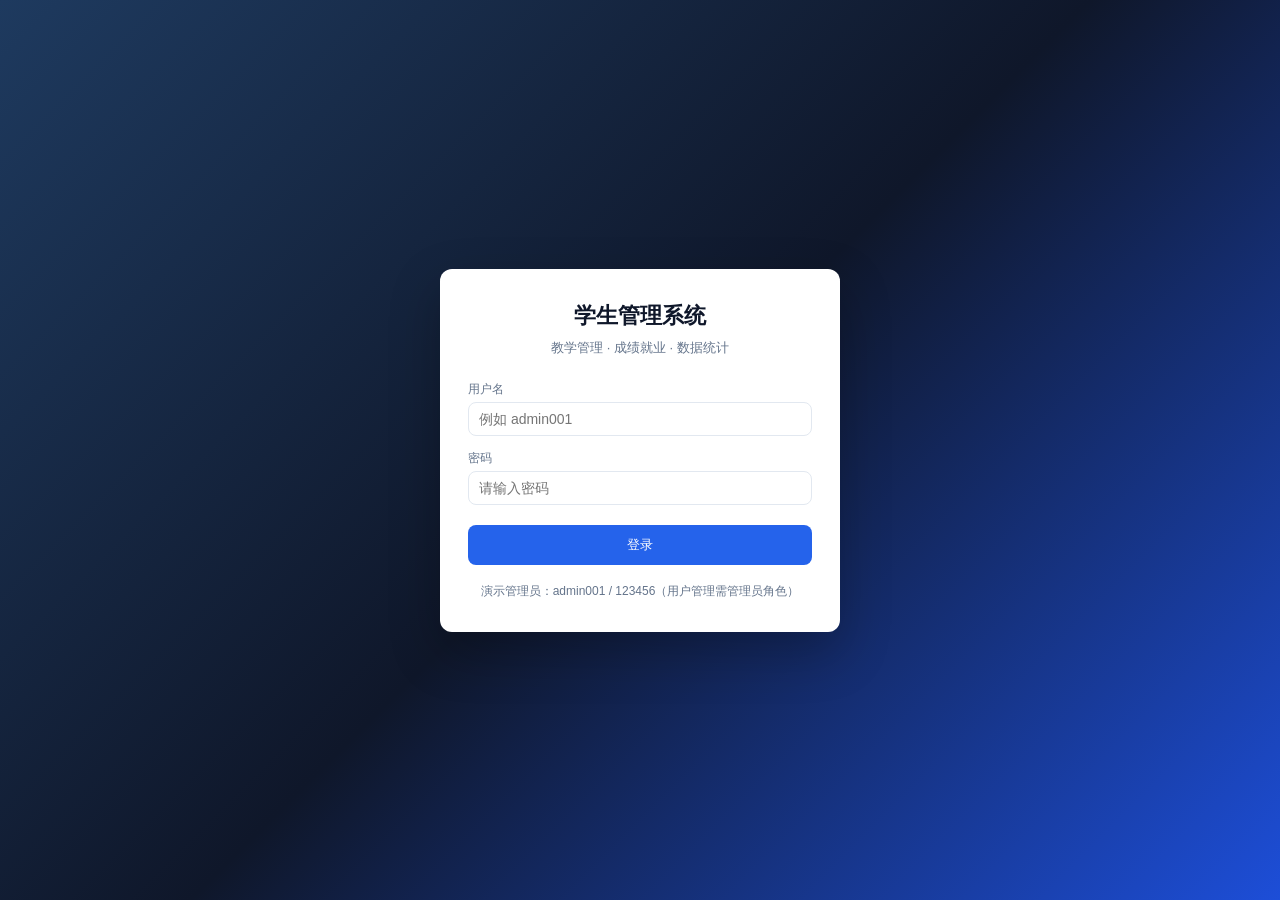
<file: frontend/index.html>
<!DOCTYPE html>
<html lang="zh-CN">
<head>
  <meta charset="UTF-8" />
  <meta name="viewport" content="width=device-width, initial-scale=1.0" />
  <title>学生管理系统</title>
  <link rel="stylesheet" href="./css/style.css" />
</head>
<body>
  <div class="layout">
    <aside class="side">
      <div class="logo">
        <strong>学生管理系统</strong>
        <span>教学 · 就业 · 统计</span>
      </div>
      <nav class="menu" id="mainMenu">
        <button type="button" data-page="dashboard" class="active">首页概览</button>
        <button type="button" data-page="students">学生信息</button>
        <button type="button" data-page="classes">班级管理</button>
        <button type="button" data-page="teachers">教师管理</button>
        <button type="button" data-page="employment">就业信息</button>
        <button type="button" data-page="scores">成绩管理</button>
        <button type="button" data-page="users" id="navUsers" class="hidden">用户管理</button>
        <button type="button" data-page="stats">统计报表</button>
      </nav>
      <div class="side-foot">
        <p class="user-line">当前用户：<strong id="sideUserName">-</strong></p>
        <p class="user-role">角色：<span id="sideUserRole">-</span></p>
        <button type="button" class="btn ghost sm logout-btn" id="btnLogout">退出登录</button>
      </div>
    </aside>

    <main class="main">
      <header class="header">
        <div>
          <h1 id="pageTitle">首页概览</h1>
          <p class="subtitle" id="pageSubtitle">查看整体数据与快捷入口</p>
        </div>
        <div class="header-actions">
          <button type="button" class="btn ghost" id="btnRefresh">刷新</button>
          <button type="button" class="btn ghost" id="btnSettings">系统设置</button>
        </div>
      </header>

      <section class="page active" id="page-dashboard"></section>
      <section class="page" id="page-students"></section>
      <section class="page" id="page-classes"></section>
      <section class="page" id="page-teachers"></section>
      <section class="page" id="page-employment"></section>
      <section class="page" id="page-scores"></section>
      <section class="page" id="page-users"></section>
      <section class="page" id="page-stats"></section>
    </main>
  </div>

  <div id="modalRoot" class="modal-root"></div>
  <div id="toast"></div>

  <script src="./js/api.js"></script>
  <script src="./js/app.js"></script>
</body>
</html>
</file>
<file: frontend/css/style.css>
:root {
  --bg: #f4f6f9;
  --card: #fff;
  --side: #152238;
  --side-text: #cbd5e1;
  --primary: #2563eb;
  --primary-dark: #1d4ed8;
  --danger: #dc2626;
  --border: #e2e8f0;
  --text: #0f172a;
  --muted: #64748b;
  --radius: 12px;
  --shadow: 0 4px 20px rgba(15, 23, 42, 0.06);
  font-family: "Segoe UI", "PingFang SC", "Microsoft YaHei", sans-serif;
}

* { box-sizing: border-box; }
body { margin: 0; color: var(--text); background: var(--bg); }
.layout { display: flex; min-height: 100vh; }

.side {
  width: 220px;
  background: linear-gradient(180deg, #152238, #0f172a);
  color: #e2e8f0;
  display: flex;
  flex-direction: column;
  flex-shrink: 0;
}
.logo { padding: 22px 18px; border-bottom: 1px solid rgba(255,255,255,.08); }
.logo strong { display: block; font-size: 17px; }
.logo span { font-size: 12px; color: var(--side-text); }

.menu { padding: 10px; flex: 1; display: flex; flex-direction: column; gap: 4px; }
.menu button {
  border: 0; background: transparent; color: var(--side-text);
  text-align: left; padding: 10px 12px; border-radius: 8px; cursor: pointer; font-size: 14px;
}
.menu button:hover { background: rgba(255,255,255,.06); color: #fff; }
.menu button.active { background: var(--primary); color: #fff; }

.side-foot { padding: 14px; font-size: 12px; color: #94a3b8; border-top: 1px solid rgba(255,255,255,.08); }

.main { flex: 1; min-width: 0; padding: 20px 24px 40px; }
.header {
  display: flex; justify-content: space-between; align-items: flex-start;
  margin-bottom: 18px; gap: 16px;
}
.header h1 { margin: 0; font-size: 24px; }
.subtitle { margin: 4px 0 0; color: var(--muted); font-size: 13px; }
.header-actions { display: flex; gap: 8px; }

.page { display: none; }
.page.active { display: block; }

.toolbar {
  display: flex; flex-wrap: wrap; justify-content: space-between; align-items: flex-end; gap: 12px;
  background: var(--card); border: 1px solid var(--border); border-radius: var(--radius);
  padding: 14px; margin-bottom: 12px; box-shadow: var(--shadow);
}
.toolbar-fields {
  display: flex; flex-wrap: wrap; gap: 10px; align-items: flex-end; flex: 1 1 auto; min-width: 0;
}
.toolbar-fields > .btn { flex-shrink: 0; margin-bottom: 1px; }
.toolbar-actions {
  display: flex; flex-wrap: wrap; gap: 8px; align-items: flex-end; justify-content: flex-end;
  flex: 0 0 auto; margin-left: auto;
}
.toolbar-title { margin: 0; font-size: 14px; color: var(--text); align-self: center; }
.toolbar label, .toolbar-fields .field { display: flex; flex-direction: column; gap: 4px; font-size: 12px; color: var(--muted); }
.toolbar input, .toolbar select,
.toolbar-fields input, .toolbar-fields select {
  border: 1px solid var(--border); border-radius: 8px; padding: 8px 10px; min-width: 120px;
}

.card {
  background: var(--card); border: 1px solid var(--border);
  border-radius: var(--radius); box-shadow: var(--shadow); overflow: hidden;
}
.card-head {
  padding: 12px 16px; border-bottom: 1px solid var(--border);
  display: flex; justify-content: space-between; align-items: center; gap: 10px;
}
.card-head h3 { margin: 0; font-size: 15px; }

.table-wrap { overflow: auto; max-height: calc(100vh - 280px); }
table.data {
  width: 100%; border-collapse: collapse; font-size: 13px;
}
table.data th, table.data td {
  border-bottom: 1px solid var(--border); padding: 10px 12px; text-align: left; white-space: nowrap;
}
table.data th { background: #f8fafc; color: var(--muted); font-weight: 600; position: sticky; top: 0; }
table.data tr:hover td { background: #f8fafc; }

.btn {
  border: 0; border-radius: 8px; padding: 8px 14px; cursor: pointer; font-size: 13px;
}
.btn.primary { background: var(--primary); color: #fff; }
.btn.primary:hover { background: var(--primary-dark); }
.btn.danger { background: var(--danger); color: #fff; }
.btn.ghost { background: #f1f5f9; color: var(--text); }
.btn.ghost:hover { background: #e2e8f0; }
.btn.sm { padding: 5px 10px; font-size: 12px; }
.btn:disabled { opacity: .45; cursor: not-allowed; }
.btn-link { background: none; color: var(--primary); padding: 0 6px; border: 0; cursor: pointer; }
.btn-link.danger { color: var(--danger); }

.pager {
  padding: 10px 16px; border-top: 1px solid var(--border); background: #fafbfc;
  display: flex; flex-wrap: wrap; align-items: center; justify-content: flex-end; gap: 12px;
  font-size: 13px; color: var(--muted);
}
.pager-controls {
  display: flex; flex-wrap: wrap; align-items: center; justify-content: flex-end; gap: 8px;
  width: 100%;
}
.pager-total { color: var(--text); font-weight: 500; white-space: nowrap; }
.pager-status { min-width: 88px; text-align: center; }
.pager-btn { min-width: 72px; }
.pager-size { display: flex; align-items: center; gap: 6px; margin: 0; font-size: 12px; white-space: nowrap; }
.pager-size select { border: 1px solid var(--border); border-radius: 6px; padding: 4px 8px; background: #fff; }

.stats-grid {
  display: grid; grid-template-columns: repeat(auto-fit, minmax(180px, 1fr)); gap: 14px; margin-bottom: 16px;
}
.stat-box {
  background: var(--card); border: 1px solid var(--border); border-radius: var(--radius);
  padding: 16px; box-shadow: var(--shadow);
}
.stat-box strong { display: block; font-size: 28px; margin-top: 6px; color: var(--primary); }
.stat-box span { font-size: 13px; color: var(--muted); }

.tabs { display: flex; gap: 6px; margin-bottom: 12px; }
.tabs button {
  border: 1px solid var(--border); background: var(--card); padding: 8px 14px; border-radius: 8px; cursor: pointer;
}
.tabs button.active { border-color: var(--primary); color: var(--primary); background: #eff6ff; }

.modal-root { display: none; position: fixed; inset: 0; z-index: 100; }
.modal-root.open { display: block; }
.modal-mask { position: absolute; inset: 0; background: rgba(15,23,42,.45); }
.modal {
  position: relative; width: min(560px, 92vw); margin: 8vh auto; background: var(--card);
  border-radius: var(--radius); box-shadow: var(--shadow); display: flex; flex-direction: column; max-height: 84vh;
}
.modal header {
  display: flex; justify-content: space-between; align-items: center;
  padding: 14px 16px; border-bottom: 1px solid var(--border);
}
.modal header h4 { margin: 0; }
.modal-close { border: 0; background: transparent; font-size: 22px; cursor: pointer; color: var(--muted); }
.modal-body { padding: 16px; overflow: auto; }
.modal footer { padding: 12px 16px; border-top: 1px solid var(--border); display: flex; justify-content: flex-end; gap: 8px; }
.modal-tip { margin: 0; color: var(--muted); }
.form-grid { display: grid; grid-template-columns: 1fr 1fr; gap: 12px; }
.field { display: flex; flex-direction: column; gap: 4px; font-size: 12px; color: var(--muted); }
.field.span2 { grid-column: 1 / -1; }
.field input, .field select, .field textarea {
  border: 1px solid var(--border); border-radius: 8px; padding: 8px 10px; font-size: 14px; color: var(--text);
}

.empty { padding: 40px; text-align: center; color: var(--muted); }

#toast {
  position: fixed; top: 20px; right: 20px; left: auto; bottom: auto;
  max-width: min(360px, calc(100vw - 40px));
  background: #0f172a; color: #fff;
  padding: 10px 16px; border-radius: 8px; opacity: 0;
  transform: translateY(-10px); transition: .2s; z-index: 200;
  box-shadow: 0 8px 24px rgba(15, 23, 42, 0.18);
}
#toast.show { opacity: 1; transform: translateY(0); }
#toast.toast-success { background: #059669; }
#toast.toast-error { background: var(--danger); }

.hidden { display: none !important; }

.login-page {
  min-height: 100vh;
  display: flex; align-items: center; justify-content: center;
  background: linear-gradient(135deg, #1e3a5f 0%, #0f172a 50%, #1d4ed8 100%);
  padding: 24px;
}
.login-card {
  width: min(400px, 100%);
  background: var(--card);
  border-radius: var(--radius);
  box-shadow: 0 20px 50px rgba(0,0,0,.25);
  padding: 32px 28px;
}
.login-brand h1 { margin: 0 0 8px; font-size: 22px; text-align: center; }
.login-brand p { margin: 0 0 24px; text-align: center; color: var(--muted); font-size: 13px; }
.login-form { display: flex; flex-direction: column; gap: 14px; }
.login-btn { width: 100%; padding: 11px; margin-top: 6px; }
.login-hint { margin: 18px 0 0; font-size: 12px; color: var(--muted); text-align: center; }

.side-foot .user-line { margin: 0 0 4px; }
.side-foot .user-role { margin: 0 0 10px; color: #94a3b8; }
.logout-btn { width: 100%; }

.query-panel {
  background: #f8fafc;
  border: 1px dashed var(--border);
  border-radius: 8px;
  padding: 12px 14px;
  margin-bottom: 12px;
  font-size: 12px;
  color: var(--muted);
}
.query-panel strong { color: var(--text); display: block; margin-bottom: 8px; font-size: 13px; }

@media (max-width: 900px) {
  .layout { flex-direction: column; }
  .side { width: 100%; }
  .menu { flex-direction: row; flex-wrap: wrap; }
  .form-grid { grid-template-columns: 1fr; }
}
</file>
